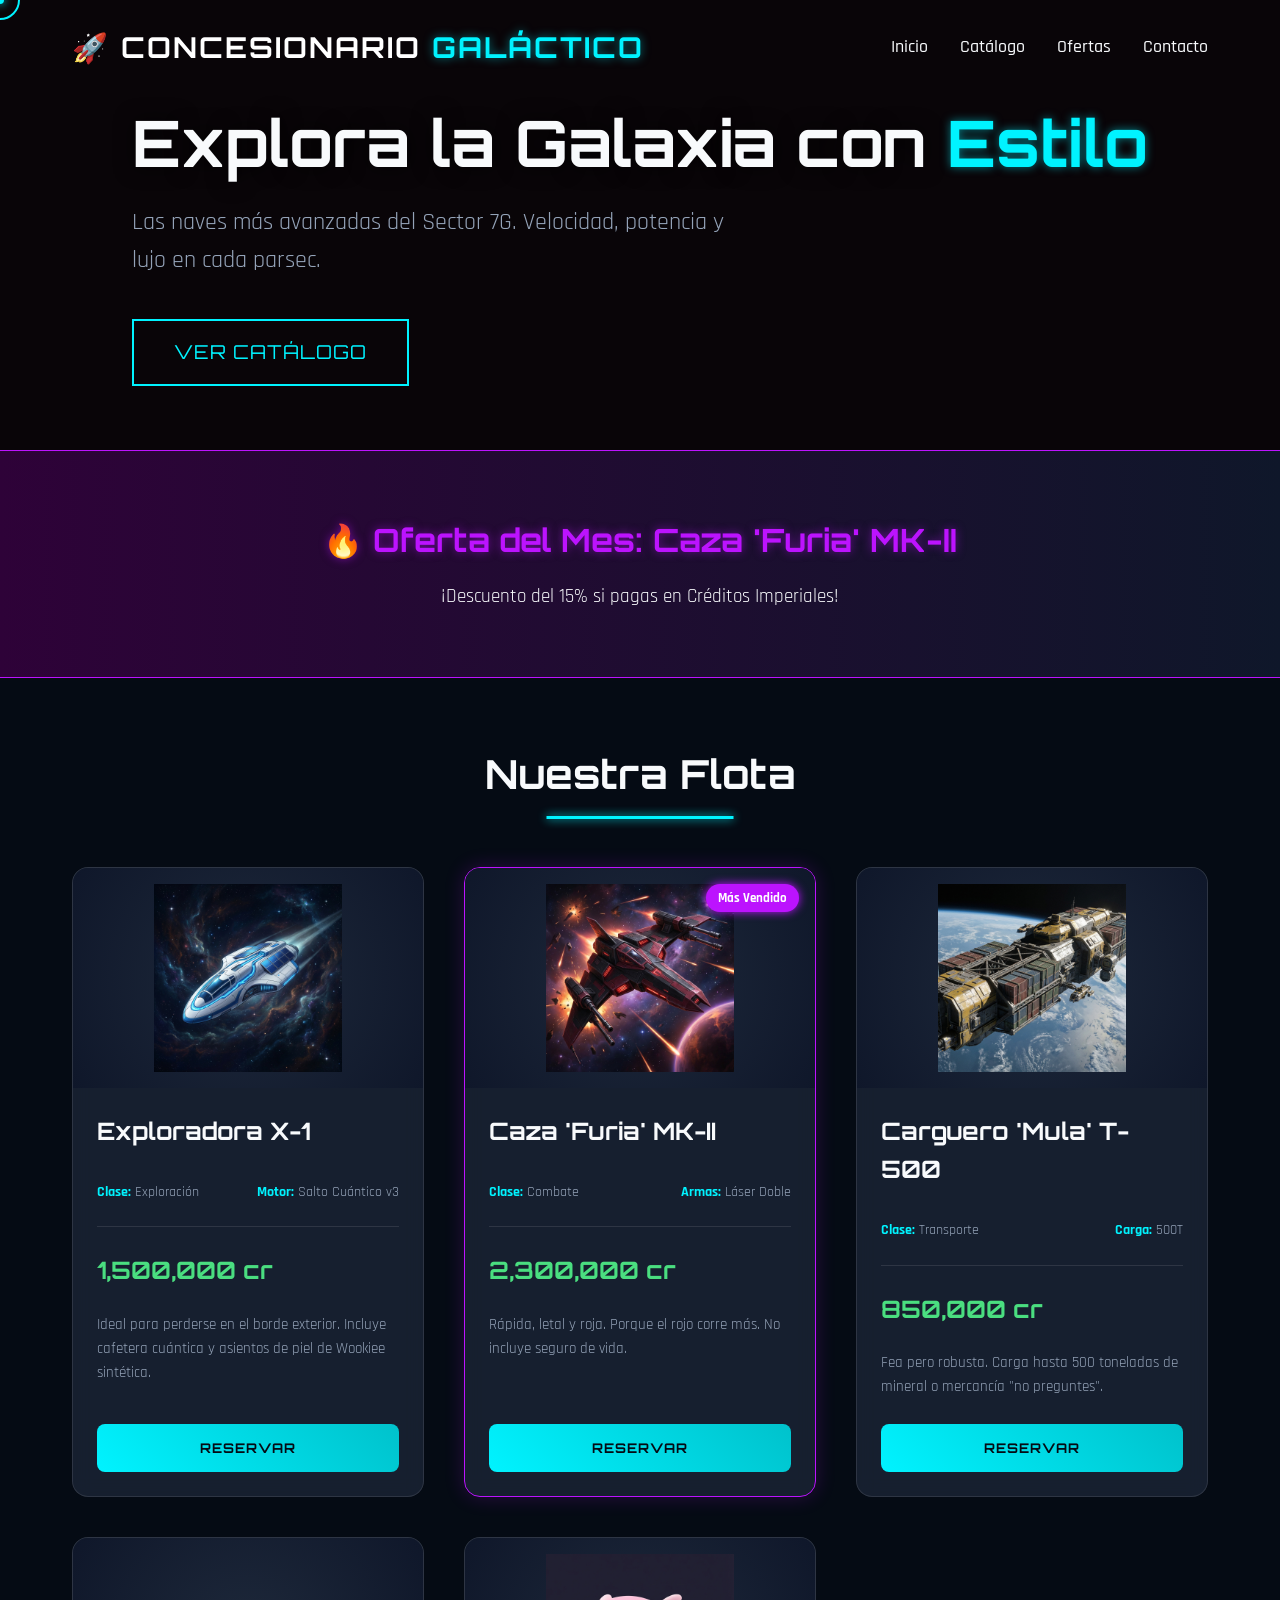
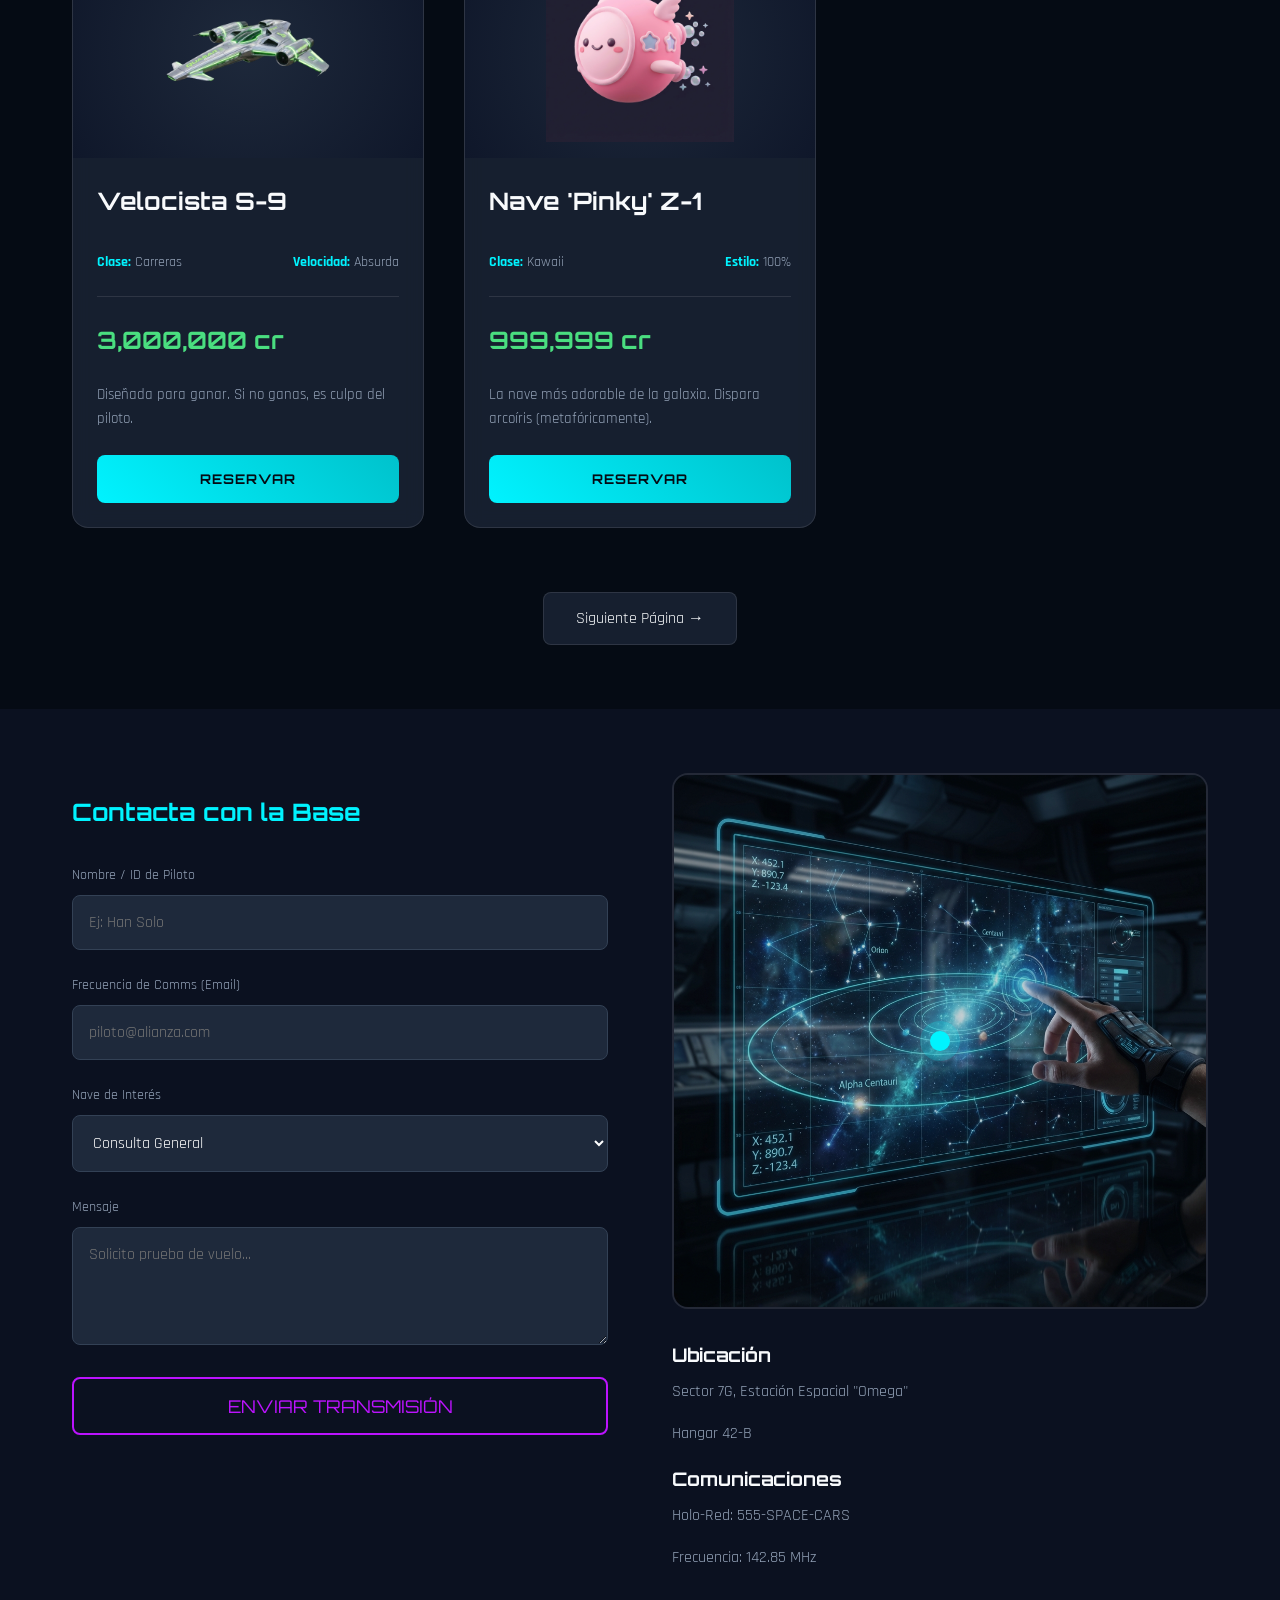
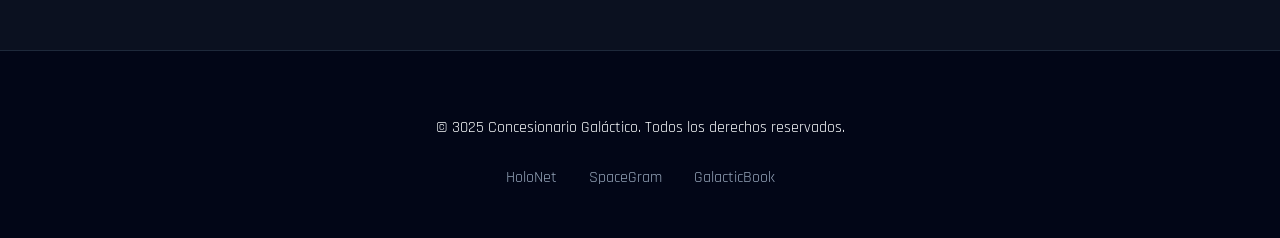
<file: Unidad 2/web_naves/index.html>
<!DOCTYPE html>
<html lang="es">

<head>
    <meta charset="UTF-8">
    <meta name="viewport" content="width=device-width, initial-scale=1.0">
    <title>Concesionario Galáctico | Naves Premium</title>
    <link rel="preconnect" href="https://fonts.googleapis.com">
    <link rel="preconnect" href="https://fonts.gstatic.com" crossorigin>
    <link
        href="https://fonts.googleapis.com/css2?family=Orbitron:wght@400;700&family=Rajdhani:wght@300;500;700&display=swap"
        rel="stylesheet">
    <link rel="stylesheet" href="style.css">
</head>

<body>
    <div class="cursor-dot" id="cursor-dot"></div>
    <div class="cursor-outline" id="cursor-outline"></div>

    <header id="main-header">
        <div class="container header-content">
            <div class="logo">
                <h1>🚀 Concesionario <span class="highlight">Galáctico</span></h1>
            </div>
            <nav>
                <ul>
                    <li><a href="#hero">Inicio</a></li>
                    <li><a href="#catalogo">Catálogo</a></li>
                    <li><a href="#ofertas">Ofertas</a></li>
                    <li><a href="#contacto">Contacto</a></li>
                </ul>
            </nav>
        </div>
    </header>

    <section id="hero" class="hero-section">
        <div class="hero-bg">
            <video src="img/Video_nave.mp4" autoplay muted loop playsinline class="hero-video"></video>
        </div>
        <div class="hero-content container">
            <h2>Explora la Galaxia con <span class="highlight">Estilo</span></h2>
            <p>Las naves más avanzadas del Sector 7G. Velocidad, potencia y lujo en cada parsec.</p>
            <a href="#catalogo" class="btn-hero">Ver Catálogo</a>
        </div>
        <div class="fly-ship-container">
            <img src="img/spaceship_extra_1.png" alt="Nave volando" class="fly-ship">
        </div>
    </section>

    <section id="ofertas" class="offers-section">
        <div class="container">
            <div class="offer-banner">
                <h3>🔥 Oferta del Mes: Caza 'Furia' MK-II</h3>
                <p>¡Descuento del 15% si pagas en Créditos Imperiales!</p>
            </div>
        </div>
    </section>

    <main id="catalogo" class="container">
        <h2 class="section-title">Nuestra Flota</h2>
        <section class="naves-grid">
            <!-- Nave 1 -->
            <article class="nave-card" data-id="101">
                <div class="img-container">
                    <img src="img/spaceship_explorer_1764076495129.png" alt="Exploradora X-1">
                </div>
                <div class="info">
                    <h3>Exploradora X-1</h3>
                    <div class="specs">
                        <p><span class="label">Clase:</span> Exploración</p>
                        <p><span class="label">Motor:</span> Salto Cuántico v3</p>
                    </div>
                    <p class="precio">1,500,000 cr</p>
                    <p class="descripcion">Ideal para perderse en el borde exterior. Incluye cafetera cuántica y
                        asientos de piel de Wookiee sintética.</p>
                    <button class="btn-comprar">Reservar</button>
                </div>
            </article>

            <!-- Nave 2 -->
            <article class="nave-card featured" data-id="102">
                <div class="badge">Más Vendido</div>
                <div class="img-container">
                    <img src="img/spaceship_fighter_1764076508857.png" alt="Caza Estelar 'Furia'">
                </div>
                <div class="info">
                    <h3>Caza 'Furia' MK-II</h3>
                    <div class="specs">
                        <p><span class="label">Clase:</span> Combate</p>
                        <p><span class="label">Armas:</span> Láser Doble</p>
                    </div>
                    <p class="precio">2,300,000 cr</p>
                    <p class="descripcion">Rápida, letal y roja. Porque el rojo corre más. No incluye seguro de vida.
                    </p>
                    <button class="btn-comprar">Reservar</button>
                </div>
            </article>

            <!-- Nave 3 -->
            <article class="nave-card" data-id="103">
                <div class="img-container">
                    <img src="img/spaceship_cargo_1764076524562.png" alt="Carguero Pesado 'Mula'">
                </div>
                <div class="info">
                    <h3>Carguero 'Mula' T-500</h3>
                    <div class="specs">
                        <p><span class="label">Clase:</span> Transporte</p>
                        <p><span class="label">Carga:</span> 500T</p>
                    </div>
                    <p class="precio">850,000 cr</p>
                    <p class="descripcion">Fea pero robusta. Carga hasta 500 toneladas de mineral o mercancía "no
                        preguntes".</p>
                    <button class="btn-comprar">Reservar</button>
                </div>
            </article>

            <!-- Nave 4 (New) -->
            <article class="nave-card" data-id="104">
                <div class="img-container">
                    <img src="img/spaceship_extra_1.png" alt="Velocista S-9">
                </div>
                <div class="info">
                    <h3>Velocista S-9</h3>
                    <div class="specs">
                        <p><span class="label">Clase:</span> Carreras</p>
                        <p><span class="label">Velocidad:</span> Absurda</p>
                    </div>
                    <p class="precio">3,000,000 cr</p>
                    <p class="descripcion">Diseñada para ganar. Si no ganas, es culpa del piloto.</p>
                    <button class="btn-comprar">Reservar</button>
                </div>
            </article>

            <!-- Nave 5 (New Pink) -->
            <article class="nave-card" data-id="105">
                <div class="img-container">
                    <img src="img/spaceship_pink.png" alt="Nave 'Pinky' Z-1">
                </div>
                <div class="info">
                    <h3>Nave 'Pinky' Z-1</h3>
                    <div class="specs">
                        <p><span class="label">Clase:</span> Kawaii</p>
                        <p><span class="label">Estilo:</span> 100%</p>
                    </div>
                    <p class="precio">999,999 cr</p>
                    <p class="descripcion">La nave más adorable de la galaxia. Dispara arcoíris (metafóricamente).</p>
                    <button class="btn-comprar">Reservar</button>
                </div>
            </article>
        </section>

        <div class="pagination">
            <a href="page2.html" class="btn-pagination">Siguiente Página &rarr;</a>
        </div>
    </main>

    <section id="contacto" class="contact-section">
        <div class="container contact-grid">
            <div class="contact-form-wrapper">
                <h2>Contacta con la Base</h2>
                <form id="contactForm">
                    <div class="form-group">
                        <label for="name">Nombre / ID de Piloto</label>
                        <input type="text" id="name" placeholder="Ej: Han Solo" required>
                    </div>
                    <div class="form-group">
                        <label for="email">Frecuencia de Comms (Email)</label>
                        <input type="email" id="email" placeholder="piloto@alianza.com" required>
                    </div>
                    <div class="form-group">
                        <label for="ship">Nave de Interés</label>
                        <select id="ship">
                            <option value="general">Consulta General</option>
                            <option value="x1">Exploradora X-1</option>
                            <option value="furia">Caza 'Furia'</option>
                            <option value="mula">Carguero 'Mula'</option>
                            <option value="s9">Velocista S-9</option>
                            <option value="titan">Destructor 'Titán'</option>
                        </select>
                    </div>
                    <div class="form-group">
                        <label for="message">Mensaje</label>
                        <textarea id="message" rows="4" placeholder="Solicito prueba de vuelo..." required></textarea>
                    </div>
                    <button type="submit" class="btn-submit">Enviar Transmisión</button>
                </form>
            </div>
            <div class="contact-info">
                <div class="map-container">
                    <img src="img/map_placeholder.png" alt="Mapa del Sector">
                    <div class="location-pin"></div>
                </div>
                <div class="info-details">
                    <h3>Ubicación</h3>
                    <p>Sector 7G, Estación Espacial "Omega"</p>
                    <p>Hangar 42-B</p>
                    <h3>Comunicaciones</h3>
                    <p>Holo-Red: 555-SPACE-CARS</p>
                    <p>Frecuencia: 142.85 MHz</p>
                </div>
            </div>
        </div>
    </section>

    <footer>
        <div class="container">
            <p>&copy; 3025 Concesionario Galáctico. Todos los derechos reservados.</p>
            <div class="socials">
                <a href="#">HoloNet</a>
                <a href="#">SpaceGram</a>
                <a href="#">GalacticBook</a>
            </div>
        </div>
    </footer>

    <script>
        // Custom Cursor
        const cursorDot = document.getElementById("cursor-dot");
        const cursorOutline = document.getElementById("cursor-outline");

        window.addEventListener("mousemove", function (e) {
            const posX = e.clientX;
            const posY = e.clientY;

            cursorDot.style.left = `${posX}px`;
            cursorDot.style.top = `${posY}px`;

            // cursorOutline.style.left = `${posX}px`;
            // cursorOutline.style.top = `${posY}px`;

            cursorOutline.animate({
                left: `${posX}px`,
                top: `${posY}px`
            }, { duration: 500, fill: "forwards" });
        });

        // Form Handling
        document.getElementById('contactForm').addEventListener('submit', function (e) {
            e.preventDefault();
            alert('Transmisión enviada con éxito. Un droide de protocolo se pondrá en contacto contigo.');
            this.reset();
        });

        // Click Laser Effect
        window.addEventListener('click', function (e) {
            const laser = document.createElement('div');
            laser.classList.add('laser-shot');
            laser.style.left = `${e.clientX}px`;
            laser.style.top = `${e.clientY}px`;
            document.body.appendChild(laser);

            // Remove element after animation
            setTimeout(() => {
                laser.remove();
            }, 400);
        });

        // Header Scroll Effect
        window.addEventListener('scroll', function () {
            const header = document.getElementById('main-header');
            if (window.scrollY > 50) {
                header.classList.add('scrolled');
            } else {
                header.classList.remove('scrolled');
            }
        });

        // Parallax Effect for Video
        window.addEventListener('scroll', function () {
            const heroBg = document.querySelector('.hero-bg');
            const scrollPosition = window.pageYOffset;
            // Move background down at 50% speed of scroll
            heroBg.style.transform = `translateY(${scrollPosition * 0.5}px)`;
        });
    </script>
</body>

</html>
</file>
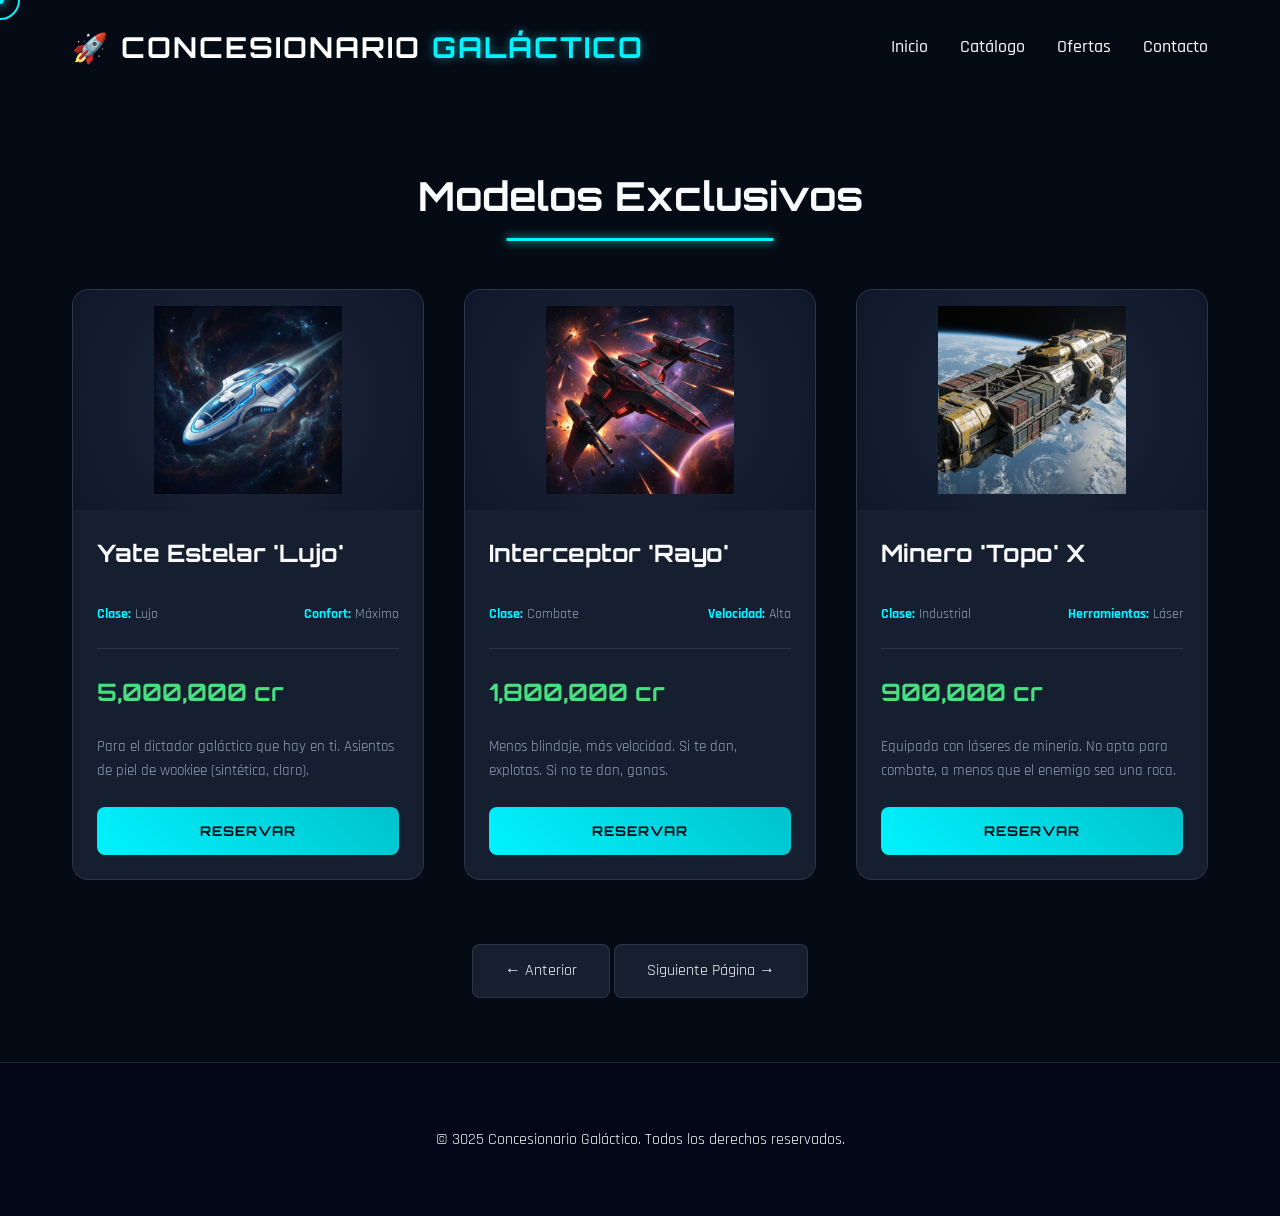
<file: Unidad 2/web_naves/page2.html>
<!DOCTYPE html>
<html lang="es">

<head>
    <meta charset="UTF-8">
    <meta name="viewport" content="width=device-width, initial-scale=1.0">
    <title>Concesionario Galáctico | Modelos Exclusivos</title>
    <link rel="preconnect" href="https://fonts.googleapis.com">
    <link rel="preconnect" href="https://fonts.gstatic.com" crossorigin>
    <link
        href="https://fonts.googleapis.com/css2?family=Orbitron:wght@400;700&family=Rajdhani:wght@300;500;700&display=swap"
        rel="stylesheet">
    <link rel="stylesheet" href="style.css">
</head>

<body>
    <div class="cursor-dot" id="cursor-dot"></div>
    <div class="cursor-outline" id="cursor-outline"></div>

    <header id="main-header">
        <div class="container header-content">
            <div class="logo">
                <h1>🚀 Concesionario <span class="highlight">Galáctico</span></h1>
            </div>
            <nav>
                <ul>
                    <li><a href="index.html">Inicio</a></li>
                    <li><a href="index.html#catalogo">Catálogo</a></li>
                    <li><a href="index.html#ofertas">Ofertas</a></li>
                    <li><a href="index.html#contacto">Contacto</a></li>
                </ul>
            </nav>
        </div>
    </header>

    <main class="container" style="margin-top: 100px;">
        <h2 class="section-title">Modelos Exclusivos</h2>
        <section class="naves-grid">
            <!-- Nave 4 -->
            <article class="nave-card" data-id="104">
                <div class="img-container">
                    <!-- Reusamos imágenes para no generar más, simulando catálogo -->
                    <img src="img/spaceship_explorer_1764076495129.png" alt="Yate Estelar">
                </div>
                <div class="info">
                    <h3>Yate Estelar 'Lujo'</h3>
                    <div class="specs">
                        <p><span class="label">Clase:</span> Lujo</p>
                        <p><span class="label">Confort:</span> Máximo</p>
                    </div>
                    <p class="precio">5,000,000 cr</p>
                    <p class="descripcion">Para el dictador galáctico que hay en ti. Asientos de piel de wookiee
                        (sintética, claro).</p>
                    <button class="btn-comprar">Reservar</button>
                </div>
            </article>

            <!-- Nave 5 -->
            <article class="nave-card" data-id="105">
                <div class="img-container">
                    <img src="img/spaceship_fighter_1764076508857.png" alt="Interceptor Veloz">
                </div>
                <div class="info">
                    <h3>Interceptor 'Rayo'</h3>
                    <div class="specs">
                        <p><span class="label">Clase:</span> Combate</p>
                        <p><span class="label">Velocidad:</span> Alta</p>
                    </div>
                    <p class="precio">1,800,000 cr</p>
                    <p class="descripcion">Menos blindaje, más velocidad. Si te dan, explotas. Si no te dan, ganas.</p>
                    <button class="btn-comprar">Reservar</button>
                </div>
            </article>

            <!-- Nave 6 -->
            <article class="nave-card" data-id="106">
                <div class="img-container">
                    <img src="img/spaceship_cargo_1764076524562.png" alt="Minero Profundo">
                </div>
                <div class="info">
                    <h3>Minero 'Topo' X</h3>
                    <div class="specs">
                        <p><span class="label">Clase:</span> Industrial</p>
                        <p><span class="label">Herramientas:</span> Láser</p>
                    </div>
                    <p class="precio">900,000 cr</p>
                    <p class="descripcion">Equipada con láseres de minería. No apta para combate, a menos que el enemigo
                        sea una roca.</p>
                    <button class="btn-comprar">Reservar</button>
                </div>
            </article>
        </section>

        <div class="pagination">
            <a href="index.html" class="btn-pagination">&larr; Anterior</a>
            <a href="page3.html" class="btn-pagination">Siguiente Página &rarr;</a>
        </div>
    </main>

    <footer>
        <div class="container">
            <p>&copy; 3025 Concesionario Galáctico. Todos los derechos reservados.</p>
        </div>
    </footer>

    <script>
        // Custom Cursor
        const cursorDot = document.getElementById("cursor-dot");
        const cursorOutline = document.getElementById("cursor-outline");

        window.addEventListener("mousemove", function (e) {
            const posX = e.clientX;
            const posY = e.clientY;

            cursorDot.style.left = `${posX}px`;
            cursorDot.style.top = `${posY}px`;

            cursorOutline.animate({
                left: `${posX}px`,
                top: `${posY}px`
            }, { duration: 500, fill: "forwards" });
        });

        // Click Laser Effect
        window.addEventListener('click', function (e) {
            const laser = document.createElement('div');
            laser.classList.add('laser-shot');
            laser.style.left = `${e.clientX}px`;
            laser.style.top = `${e.clientY}px`;
            document.body.appendChild(laser);
            setTimeout(() => { laser.remove(); }, 400);
        });
    </script>
</body>

</html>
</file>
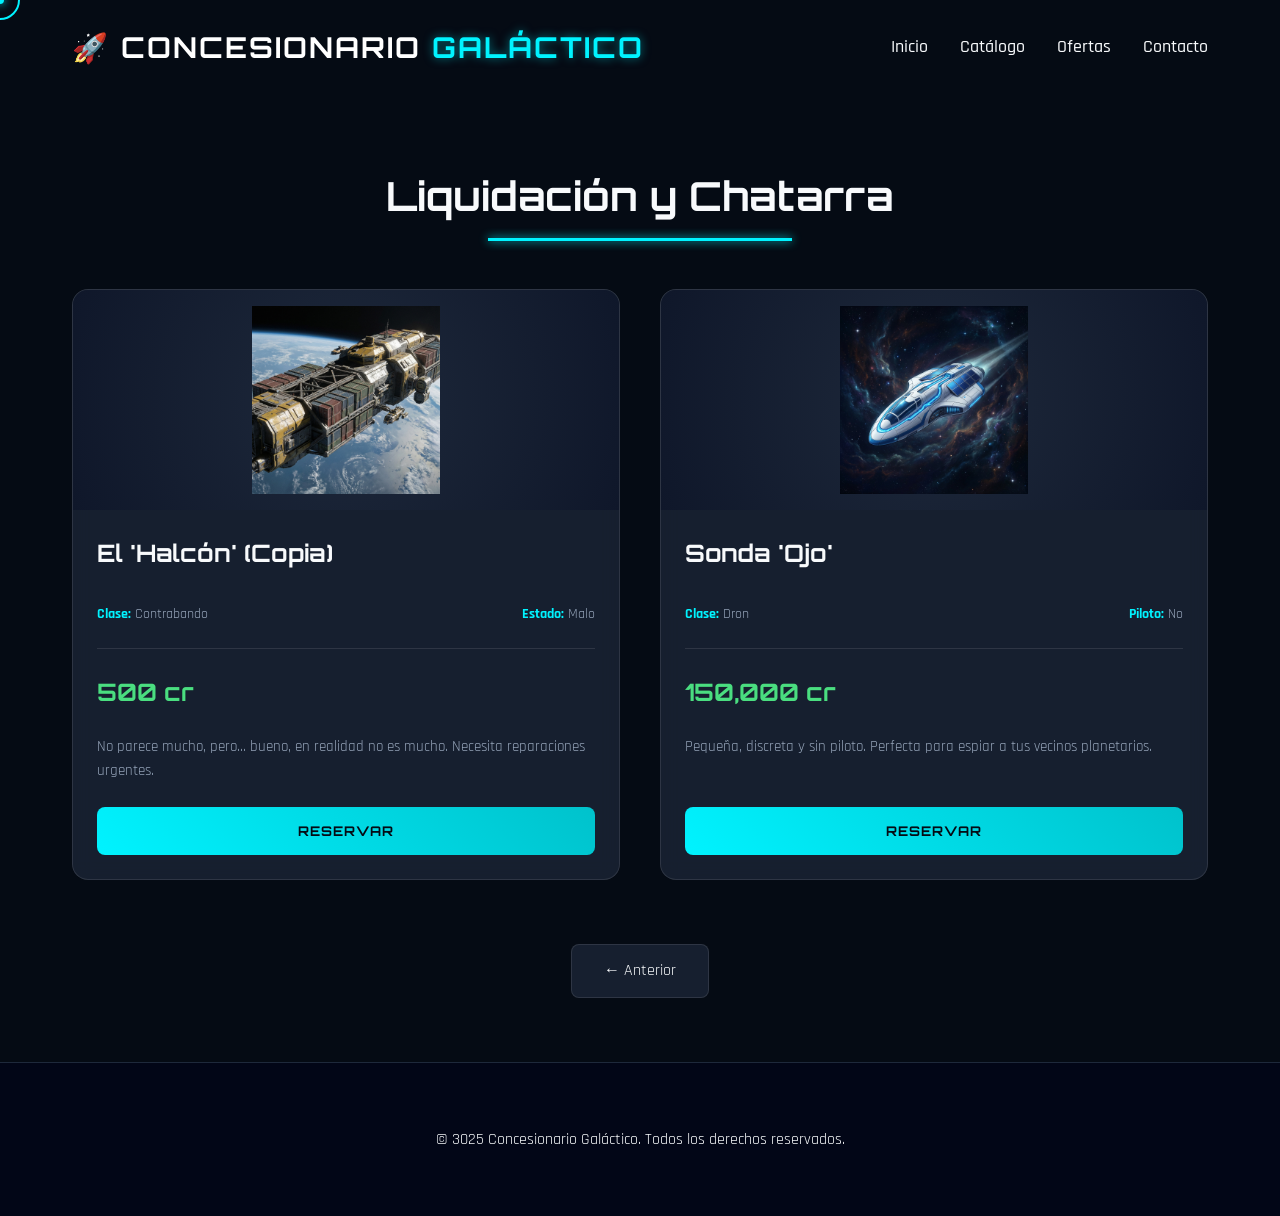
<file: Unidad 2/web_naves/page3.html>
<!DOCTYPE html>
<html lang="es">

<head>
    <meta charset="UTF-8">
    <meta name="viewport" content="width=device-width, initial-scale=1.0">
    <title>Concesionario Galáctico | Liquidación</title>
    <link rel="preconnect" href="https://fonts.googleapis.com">
    <link rel="preconnect" href="https://fonts.gstatic.com" crossorigin>
    <link
        href="https://fonts.googleapis.com/css2?family=Orbitron:wght@400;700&family=Rajdhani:wght@300;500;700&display=swap"
        rel="stylesheet">
    <link rel="stylesheet" href="style.css">
</head>

<body>
    <div class="cursor-dot" id="cursor-dot"></div>
    <div class="cursor-outline" id="cursor-outline"></div>

    <header id="main-header">
        <div class="container header-content">
            <div class="logo">
                <h1>🚀 Concesionario <span class="highlight">Galáctico</span></h1>
            </div>
            <nav>
                <ul>
                    <li><a href="index.html">Inicio</a></li>
                    <li><a href="index.html#catalogo">Catálogo</a></li>
                    <li><a href="index.html#ofertas">Ofertas</a></li>
                    <li><a href="index.html#contacto">Contacto</a></li>
                </ul>
            </nav>
        </div>
    </header>

    <main class="container" style="margin-top: 100px;">
        <h2 class="section-title">Liquidación y Chatarra</h2>
        <section class="naves-grid">
            <!-- Nave 7 -->
            <article class="nave-card" data-id="107">
                <div class="img-container">
                    <img src="img/spaceship_cargo_1764076524562.png" alt="Chatarra Voladora">
                </div>
                <div class="info">
                    <h3>El 'Halcón' (Copia)</h3>
                    <div class="specs">
                        <p><span class="label">Clase:</span> Contrabando</p>
                        <p><span class="label">Estado:</span> Malo</p>
                    </div>
                    <p class="precio">500 cr</p>
                    <p class="descripcion">No parece mucho, pero... bueno, en realidad no es mucho. Necesita
                        reparaciones urgentes.</p>
                    <button class="btn-comprar">Reservar</button>
                </div>
            </article>

            <!-- Nave 8 -->
            <article class="nave-card" data-id="108">
                <div class="img-container">
                    <img src="img/spaceship_explorer_1764076495129.png" alt="Sonda Automática">
                </div>
                <div class="info">
                    <h3>Sonda 'Ojo'</h3>
                    <div class="specs">
                        <p><span class="label">Clase:</span> Dron</p>
                        <p><span class="label">Piloto:</span> No</p>
                    </div>
                    <p class="precio">150,000 cr</p>
                    <p class="descripcion">Pequeña, discreta y sin piloto. Perfecta para espiar a tus vecinos
                        planetarios.</p>
                    <button class="btn-comprar">Reservar</button>
                </div>
            </article>
        </section>

        <div class="pagination">
            <a href="page2.html" class="btn-pagination">&larr; Anterior</a>
        </div>
    </main>

    <footer>
        <div class="container">
            <p>&copy; 3025 Concesionario Galáctico. Todos los derechos reservados.</p>
        </div>
    </footer>

    <script>
        // Custom Cursor
        const cursorDot = document.getElementById("cursor-dot");
        const cursorOutline = document.getElementById("cursor-outline");

        window.addEventListener("mousemove", function (e) {
            const posX = e.clientX;
            const posY = e.clientY;

            cursorDot.style.left = `${posX}px`;
            cursorDot.style.top = `${posY}px`;

            cursorOutline.animate({
                left: `${posX}px`,
                top: `${posY}px`
            }, { duration: 500, fill: "forwards" });
        });

        // Click Laser Effect
        window.addEventListener('click', function (e) {
            const laser = document.createElement('div');
            laser.classList.add('laser-shot');
            laser.style.left = `${e.clientX}px`;
            laser.style.top = `${e.clientY}px`;
            document.body.appendChild(laser);
            setTimeout(() => { laser.remove(); }, 400);
        });
    </script>
</body>

</html>
</file>
<file: Unidad 2/web_naves/style.css>
:root {
    --bg-color: #050b14;
    --bg-secondary: #0f172a;
    --card-bg: rgba(30, 41, 59, 0.7);
    --text-main: #f8fafc;
    --text-muted: #94a3b8;
    --accent: #00f3ff;
    /* Neon Cyan */
    --accent-hover: #00c2cc;
    --secondary-accent: #bc13fe;
    /* Neon Purple */
    --success: #4ade80;
    --glass-border: rgba(255, 255, 255, 0.1);
    --font-heading: 'Orbitron', sans-serif;
    --font-body: 'Rajdhani', sans-serif;
}

* {
    box-sizing: border-box;
    cursor: none;
    /* Hide default cursor for custom one */
}

body {
    font-family: var(--font-body);
    background-color: var(--bg-color);
    color: var(--text-main);
    margin: 0;
    padding: 0;
    overflow-x: hidden;
    line-height: 1.6;
}

/* Custom Cursor */
.cursor-dot {
    width: 8px;
    height: 8px;
    background-color: var(--accent);
    border-radius: 50%;
    position: fixed;
    top: 0;
    left: 0;
    transform: translate(-50%, -50%);
    pointer-events: none;
    z-index: 9999;
    box-shadow: 0 0 10px var(--accent);
}

.cursor-outline {
    width: 40px;
    height: 40px;
    border: 2px solid var(--accent);
    border-radius: 50%;
    position: fixed;
    top: 0;
    left: 0;
    transform: translate(-50%, -50%);
    pointer-events: none;
    z-index: 9998;
    transition: width 0.2s, height 0.2s, background-color 0.2s;
}

/* Header */
header {
    position: fixed;
    top: 0;
    width: 100%;
    z-index: 1000;
    padding: 1.5rem 0;
    transition: all 0.3s ease;
    background: transparent;
}

header.scrolled {
    background: rgba(5, 11, 20, 0.9);
    backdrop-filter: blur(10px);
    padding: 1rem 0;
    border-bottom: 1px solid var(--glass-border);
}

.header-content {
    display: flex;
    justify-content: space-between;
    align-items: center;
}

.logo h1 {
    margin: 0;
    font-family: var(--font-heading);
    font-size: 1.8rem;
    color: white;
    text-transform: uppercase;
    letter-spacing: 2px;
}

.highlight {
    color: var(--accent);
    text-shadow: 0 0 10px rgba(0, 243, 255, 0.5);
}

nav ul {
    list-style: none;
    display: flex;
    gap: 2rem;
    margin: 0;
    padding: 0;
}

nav a {
    color: var(--text-main);
    text-decoration: none;
    font-weight: 500;
    font-size: 1.1rem;
    position: relative;
    transition: color 0.3s;
}

nav a::after {
    content: '';
    position: absolute;
    bottom: -5px;
    left: 0;
    width: 0;
    height: 2px;
    background-color: var(--accent);
    transition: width 0.3s ease;
}

nav a:hover {
    color: var(--accent);
}

nav a:hover::after {
    width: 100%;
}

/* Hero Section */
.hero-section {
    height: 50vh;
    position: relative;
    display: flex;
    align-items: center;
    overflow: hidden;
    background-color: #0b0303a8;
}

.hero-bg {
    position: absolute;
    top: -10%;
    left: 0;
    width: 100%;
    height: 120%;
    z-index: -1;
    overflow: hidden;
}

.hero-video {
    width: 100%;
    height: 100%;
    object-fit: cover;
    filter: brightness(0.6);
}

.hero-content {
    position: relative;
    z-index: 1;
    max-width: 800px;
}

.hero-content h2 {
    font-family: var(--font-heading);
    font-size: 4rem;
    line-height: 1.1;
    margin-bottom: 1.5rem;
    text-shadow: 0 0 20px rgba(0, 0, 0, 0.8);
}

.hero-content p {
    font-size: 1.5rem;
    color: var(--text-muted);
    margin-bottom: 2.5rem;
    max-width: 600px;
}

.btn-hero {
    display: inline-block;
    padding: 1rem 2.5rem;
    background: transparent;
    border: 2px solid var(--accent);
    color: var(--accent);
    font-family: var(--font-heading);
    font-size: 1.2rem;
    text-decoration: none;
    text-transform: uppercase;
    letter-spacing: 1px;
    transition: all 0.3s ease;
    position: relative;
    overflow: hidden;
}

.btn-hero::before {
    content: '';
    position: absolute;
    top: 0;
    left: -100%;
    width: 100%;
    height: 100%;
    background: var(--accent);
    transition: left 0.3s ease;
    z-index: -1;
}

.btn-hero:hover {
    color: #000;
}

.fly-ship-container {
    position: absolute;
    top: 10%;
    right: -500px;
    z-index: 0;
    pointer-events: none;
    opacity: 0.5;
    animation: flyby 20s linear infinite;
}

.fly-ship {
    width: 250px;
    height: auto;
    filter: drop-shadow(0 0 20px var(--accent));
}

@keyframes flyby {
    0% {
        transform: translate(0, 0) rotate(-5deg);
        right: -500px;
    }

    100% {
        transform: translate(-120vw, 50px) rotate(5deg);
        right: 100%;
    }
}

/* Offers Section */
.offers-section {
    padding: 4rem 0;
    background: linear-gradient(to right, #2e0238, #0f172a);
    border-top: 1px solid var(--secondary-accent);
    border-bottom: 1px solid var(--secondary-accent);
    position: relative;
    overflow: hidden;
}

.offer-banner {
    text-align: center;
    position: relative;
    z-index: 1;
}

.offer-banner h3 {
    font-family: var(--font-heading);
    font-size: 2rem;
    color: var(--secondary-accent);
    margin: 0 0 1rem 0;
    text-shadow: 0 0 10px rgba(188, 19, 254, 0.5);
}

.offer-banner p {
    font-size: 1.2rem;
    margin: 0;
}

/* Catalog */
.container {
    max-width: 1200px;
    margin: 0 auto;
    padding: 0 2rem;
}

.section-title {
    font-family: var(--font-heading);
    font-size: 2.5rem;
    text-align: center;
    margin: 4rem 0 3rem 0;
    color: var(--text-main);
    position: relative;
    display: inline-block;
    left: 50%;
    transform: translateX(-50%);
}

.section-title::after {
    content: '';
    display: block;
    width: 60%;
    height: 3px;
    background: var(--accent);
    margin: 10px auto 0;
    box-shadow: 0 0 10px var(--accent);
}

.naves-grid {
    display: grid;
    grid-template-columns: repeat(auto-fit, minmax(320px, 1fr));
    gap: 2.5rem;
    margin-bottom: 4rem;
}

.nave-card {
    background: var(--card-bg);
    backdrop-filter: blur(10px);
    border: 1px solid var(--glass-border);
    border-radius: 16px;
    overflow: hidden;
    transition: transform 0.3s ease, box-shadow 0.3s ease, border-color 0.3s ease;
    display: flex;
    flex-direction: column;
    position: relative;
}

.nave-card.featured {
    border-color: var(--secondary-accent);
    box-shadow: 0 0 20px rgba(188, 19, 254, 0.2);
}

.badge {
    position: absolute;
    top: 1rem;
    right: 1rem;
    background: var(--secondary-accent);
    color: white;
    padding: 0.25rem 0.75rem;
    border-radius: 20px;
    font-size: 0.8rem;
    font-weight: bold;
    z-index: 2;
    box-shadow: 0 0 10px var(--secondary-accent);
}

.nave-card:hover {
    transform: translateY(-10px);
    box-shadow: 0 20px 40px rgba(0, 0, 0, 0.5);
    border-color: var(--accent);
}

.img-container {
    height: 220px;
    overflow: hidden;
    position: relative;
    background: radial-gradient(circle at center, #1e293b, #0f172a);
}

.img-container img {
    width: 100%;
    height: 100%;
    object-fit: contain;
    padding: 1rem;
    transition: transform 0.5s ease;
}

.nave-card:hover .img-container img {
    transform: scale(1.1) rotate(2deg);
}

.info {
    padding: 1.5rem;
    flex-grow: 1;
    display: flex;
    flex-direction: column;
}

.info h3 {
    margin: 0 0 1rem 0;
    font-family: var(--font-heading);
    font-size: 1.5rem;
    color: var(--text-main);
}

.specs {
    display: flex;
    justify-content: space-between;
    margin-bottom: 1rem;
    font-size: 0.9rem;
    color: var(--text-muted);
    border-bottom: 1px solid var(--glass-border);
    padding-bottom: 0.5rem;
}

.specs .label {
    color: var(--accent);
    font-weight: bold;
}

.precio {
    color: var(--success);
    font-size: 1.5rem;
    font-weight: bold;
    margin: 0.5rem 0;
    font-family: var(--font-heading);
}

.descripcion {
    color: var(--text-muted);
    font-size: 0.95rem;
    margin-bottom: 1.5rem;
    flex-grow: 1;
}

.btn-comprar {
    background: linear-gradient(45deg, var(--accent), var(--accent-hover));
    color: #050b14;
    border: none;
    padding: 1rem;
    border-radius: 8px;
    font-weight: bold;
    font-family: var(--font-heading);
    text-transform: uppercase;
    letter-spacing: 1px;
    transition: filter 0.3s ease, transform 0.2s;
    width: 100%;
}

.btn-comprar:hover {
    filter: brightness(1.2);
    transform: scale(1.02);
    box-shadow: 0 0 15px var(--accent);
}

/* Pagination */
.pagination {
    text-align: center;
    margin-bottom: 4rem;
}

.btn-pagination {
    display: inline-block;
    padding: 0.8rem 2rem;
    border: 1px solid var(--glass-border);
    background: var(--card-bg);
    color: var(--text-main);
    text-decoration: none;
    border-radius: 8px;
    transition: all 0.3s ease;
}

.btn-pagination:hover {
    border-color: var(--accent);
    color: var(--accent);
}

/* Contact Section */
.contact-section {
    padding: 4rem 0;
    background: #0b1120;
    position: relative;
}

.contact-grid {
    display: grid;
    grid-template-columns: 1fr 1fr;
    gap: 4rem;
    align-items: start;
}

.contact-form-wrapper h2 {
    font-family: var(--font-heading);
    color: var(--accent);
    margin-bottom: 2rem;
}

.form-group {
    margin-bottom: 1.5rem;
}

.form-group label {
    display: block;
    margin-bottom: 0.5rem;
    color: var(--text-muted);
    font-size: 0.9rem;
}

.form-group input,
.form-group select,
.form-group textarea {
    width: 100%;
    padding: 1rem;
    background: #1e293b;
    border: 1px solid #334155;
    border-radius: 8px;
    color: white;
    font-family: var(--font-body);
    font-size: 1rem;
    transition: border-color 0.3s, box-shadow 0.3s;
}

.form-group input:focus,
.form-group select:focus,
.form-group textarea:focus {
    outline: none;
    border-color: var(--accent);
    box-shadow: 0 0 10px rgba(0, 243, 255, 0.2);
}

.btn-submit {
    background: transparent;
    border: 2px solid var(--secondary-accent);
    color: var(--secondary-accent);
    padding: 1rem 2rem;
    font-family: var(--font-heading);
    font-size: 1.1rem;
    text-transform: uppercase;
    border-radius: 8px;
    transition: all 0.3s ease;
    width: 100%;
}

.btn-submit:hover {
    background: var(--secondary-accent);
    color: white;
    box-shadow: 0 0 20px rgba(188, 19, 254, 0.4);
}

.map-container {
    position: relative;
    border-radius: 16px;
    overflow: hidden;
    border: 2px solid var(--glass-border);
    margin-bottom: 2rem;
}

.map-container img {
    width: 100%;
    display: block;
    opacity: 0.8;
}

.location-pin {
    position: absolute;
    top: 50%;
    left: 50%;
    width: 20px;
    height: 20px;
    background: var(--accent);
    border-radius: 50%;
    transform: translate(-50%, -50%);
    box-shadow: 0 0 0 10px rgba(0, 243, 255, 0.2);
    animation: pulse 2s infinite;
}

@keyframes pulse {
    0% {
        box-shadow: 0 0 0 0 rgba(0, 243, 255, 0.7);
    }

    70% {
        box-shadow: 0 0 0 20px rgba(0, 243, 255, 0);
    }

    100% {
        box-shadow: 0 0 0 0 rgba(0, 243, 255, 0);
    }
}

.info-details h3 {
    font-family: var(--font-heading);
    color: var(--text-main);
    margin-bottom: 0.5rem;
}

.info-details p {
    color: var(--text-muted);
    margin: 0 0 1rem 0;
}

/* Footer */
footer {
    background: #020617;
    padding: 3rem 0;
    border-top: 1px solid #1e293b;
    text-align: center;
}

.socials {
    margin-top: 1.5rem;
    display: flex;
    justify-content: center;
    gap: 2rem;
}

.socials a {
    color: var(--text-muted);
    text-decoration: none;
    transition: color 0.3s;
}

.socials a:hover {
    color: var(--accent);
}

/* Responsive */
@media (max-width: 768px) {
    .hero-content h2 {
        font-size: 2.5rem;
    }

    .contact-grid {
        grid-template-columns: 1fr;
    }

    .fly-ship-container {
        display: none;
    }
}

/* Laser Shot Effect */
.laser-shot {
    position: fixed;
    width: 10px;
    height: 10px;
    background: radial-gradient(circle, #fff, var(--accent));
    border-radius: 50%;
    transform: translate(-50%, -50%);
    pointer-events: none;
    z-index: 10000;
    animation: laser-explode 0.4s ease-out forwards;
    box-shadow: 0 0 10px var(--accent), 0 0 20px var(--secondary-accent);
}

@keyframes laser-explode {
    0% {
        transform: translate(-50%, -50%) scale(1);
        opacity: 1;
    }

    100% {
        transform: translate(-50%, -50%) scale(4);
        opacity: 0;
    }
}
</file>
